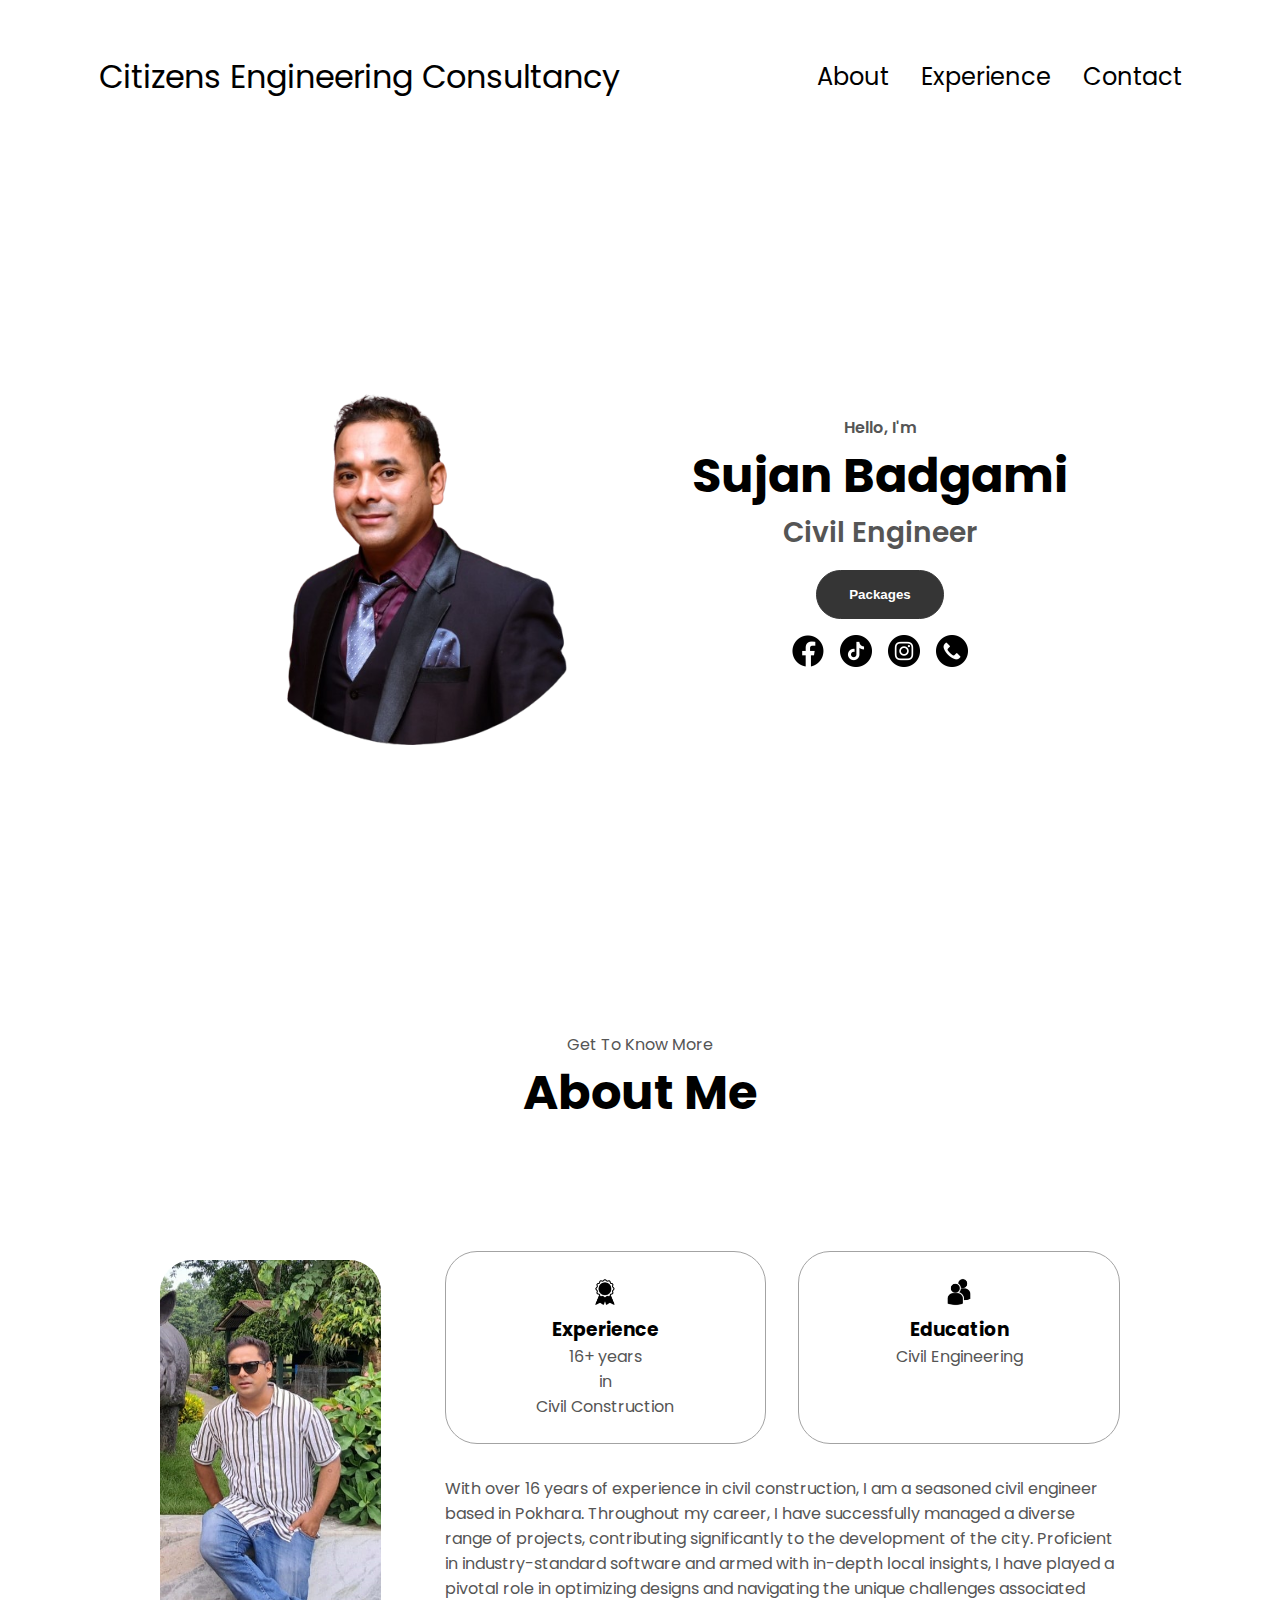
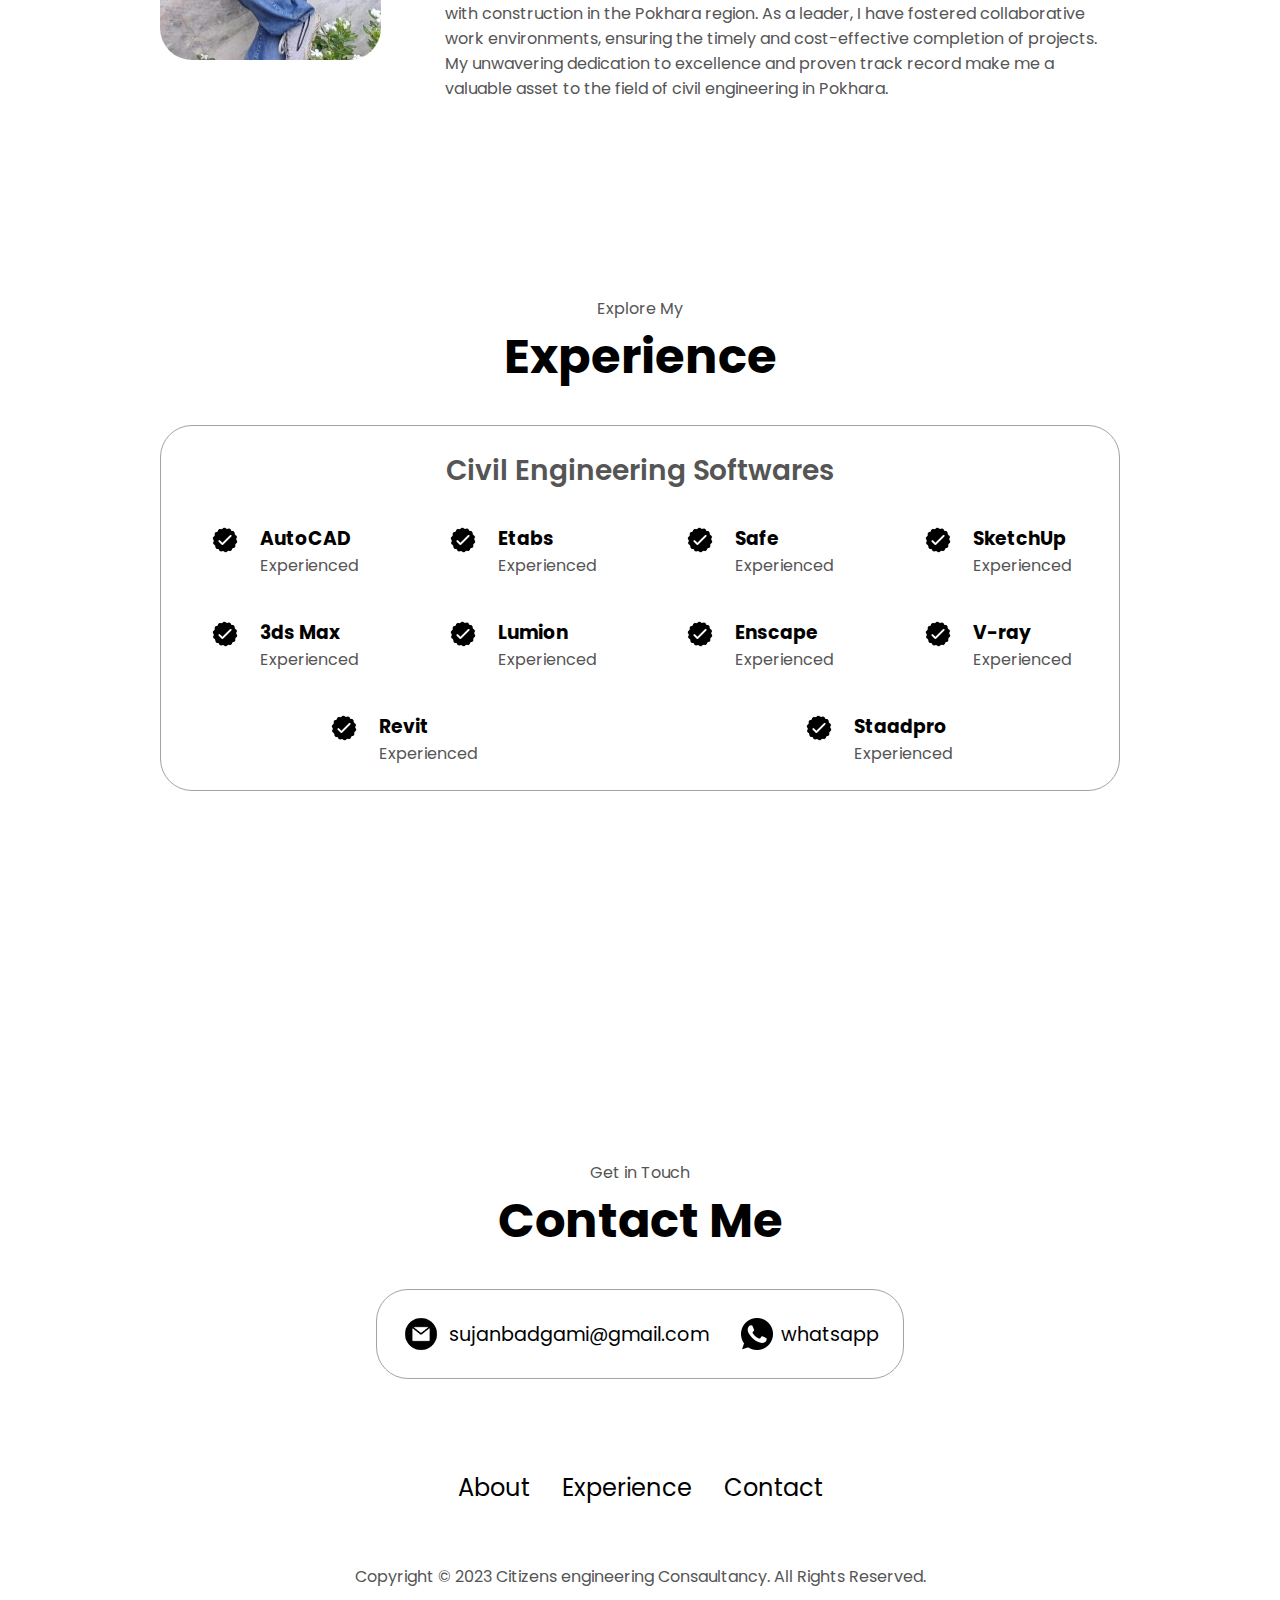
<file: index.html>
<!DOCTYPE html>
<html lang="en">
  <head>
    <meta charset="UTF-8" />
    <link rel="shortcut icon" type="x-icon" href="final-removebg-preview.png"
    <meta http-equiv="X-UA-Compatible" content="IE=edge" />
    <meta name="viewport" content="width=device-width, initial-scale=1.0" />
    <title>Citizens engineering</title>
    <link rel="stylesheet" href="style.css" />
    <link rel="stylesheet" href="mediaqueries.css" />
  </head>
  <body>
    <nav id="desktop-nav">
      <div class="logo">Citizens Engineering Consultancy</div>
      <div>
        <ul class="nav-links">
          <li><a href="#about">About</a></li>
          <li><a href="#experience">Experience</a></li>
          <li><a href="#contact">Contact</a></li>
        </ul>
      </div>
    </nav>
    <nav id="hamburger-nav">
      <div class="logo">Sujan Badgami</div>
      <div class="hamburger-menu">
        <div class="hamburger-icon" onclick="toggleMenu()">
          <span></span>
          <span></span>
          <span></span>
        </div>
        <div class="menu-links">
          <li><a href="#about" onclick="toggleMenu()">About</a></li>
          <li><a href="#experience" onclick="toggleMenu()">Experience</a></li>
          <li><a href="#contact" onclick="toggleMenu()">Contact</a></li>
        </div>
      </div>
    </nav>
    <section id="profile">
      <div class="section__pic-container">
        <img src="final-removebg-preview.png" alt="John Doe profile picture" />
      </div>
      <div class="section__text">
        <p class="section__text__p1">Hello, I'm</p>
        <h1 class="title">Sujan Badgami</h1>
        <p class="section__text__p2">Civil Engineer</p>
        <div class="btn-container">
          <button class="btn btn-color-1" onclick="location.href='./test.html'">
            Packages
          </button>
        </div>
        <div id="socials-container">
          <img
            src="facebook.png"
            alt="My facebook profile"
            class="icon"
            onclick="location.href='https://www.facebook.com/sujan.bgi.39?mibextid=JRoKGi'"
          />
          <img
            src="tiktok.png"
            alt="My tiktok profile"
            class="icon"
            onclick="location.href='https://www.tiktok.com/@sujanbadgami?_t=8lIaWBdvDIl&_r=1'"
          />
          <img
            src="instagram.png"
            alt="My tiktok profile"
            class="icon"
            onclick="location.href='https://www.instagram.com/sujanbadgami?igsh=MTV4NW9oanMxem4xeQ%3D%3D'"
          />
          <a href="tel:+9779846101512">
            <img
              src="phone-call.png"
              alt="Contact me"
              class="icon"
            />
          </a>          
        </div>
      </div>
    </section>
    <section id="about">
      <p class="section__text__p1">Get To Know More</p>
      <h1 class="title">About Me</h1>
      <div class="section-container">
        <div class="section__pic-container">
          <img
            src="second.jpg"
            alt="Profile picture"
            class="about-pic"
          />
        </div>
        <div class="about-details-container">
          <div class="about-containers">
            <div class="details-container">
              <img
                src="experience.png"
                alt="Experience icon"
                class="icon"
              />
              <h3>Experience</h3>
              <p>16+ years <br />in <br>Civil Construction</p>
            </div>
            <div class="details-container">
              <img
                src="education.png"
                alt="Education icon"
                class="icon"
              />
              <h3>Education</h3>
              <p>Civil Engineering</p>
            </div>
          </div>
          <div class="text-container">
            <p>
            With over 16 years of experience in civil construction, I am a seasoned civil engineer based in Pokhara. Throughout my career, I have successfully managed a diverse range of projects, contributing significantly to the development of the city. Proficient in industry-standard software and armed with in-depth local insights, I have played a pivotal role in optimizing designs and navigating the unique challenges associated with construction in the Pokhara region. As a leader, I have fostered collaborative work environments, ensuring the timely and cost-effective completion of projects. My unwavering dedication to excellence and proven track record make me a valuable asset to the field of civil engineering in Pokhara.
            </p>
          </div>
        </div>
      </div>
    </section>
    <section id="experience">
      <p class="section__text__p1">Explore My</p>
      <h1 class="title">Experience</h1>
      <div class="experience-details-container">
        <div class="about-containers">
          <div class="details-container">
            <h2 class="experience-sub-title">Civil Engineering Softwares</h2>
            <div class="article-container">
              <article>
                <img
                  src="checkmark.png"
                  alt="Experience icon"
                  class="icon"
                />
                <div>
                  <h3>AutoCAD</h3>
                  <p>Experienced</p>
                </div>
              </article>
              <article>
                <img
                  src="checkmark.png"
                  alt="Experience icon"
                  class="icon"
                />
                <div>
                  <h3>Etabs</h3>
                  <p>Experienced</p>
                </div>
              </article>
              <article>
                <img
                  src="checkmark.png"
                  alt="Experience icon"
                  class="icon"
                />
                <div>
                  <h3>Safe</h3>
                  <p>Experienced</p>
                </div>
              </article>
              <article>
                <img
                  src="checkmark.png"
                  alt="Experience icon"
                  class="icon"
                />
                <div>
                  <h3>SketchUp</h3>
                  <p>Experienced</p>
                </div>
              </article>
              <article>
                <img
                  src="checkmark.png"
                  alt="Experience icon"
                  class="icon"
                />
                <div>
                  <h3>3ds Max</h3>
                  <p>Experienced</p>
                </div>
              </article>
              <article>
                <img
                  src="checkmark.png"
                  alt="Experience icon"
                  class="icon"
                />
                <div>
                  <h3>Lumion</h3>
                  <p>Experienced</p>
                </div>
              </article>
              <article>
                <img
                  src="checkmark.png"
                  alt="Experience icon"
                  class="icon"
                />
                <div>
                  <h3>Enscape</h3>
                  <p>Experienced</p>
                </div>
              </article>
              <article>
                <img
                  src="checkmark.png"
                  alt="Experience icon"
                  class="icon"
                />
                <div>
                  <h3>V-ray</h3>
                  <p>Experienced</p>
                </div>
              </article>
              <article>
                <img
                  src="checkmark.png"
                  alt="Experience icon"
                  class="icon"
                />
                <div>
                  <h3>Revit</h3>
                  <p>Experienced</p>
                </div>
              </article>
              <article>
                <img
                  src="checkmark.png"
                  alt="Experience icon"
                  class="icon"
                />
                <div>
                  <h3>Staadpro</h3>
                  <p>Experienced</p>
                </div>
              </article>
            </div>
          </div>
        </div>
      </div>
    </section>
    <section id="contact">
      <p class="section__text__p1">Get in Touch</p>
      <h1 class="title">Contact Me</h1>
      <div class="contact-info-upper-container">
        <div class="contact-info-container">
          <img
            src="email.png"
            alt="Email icon"
            class="icon contact-icon email-icon"
          />
          <p><a href="mailto:sujanbadgami@gmail.com">sujanbadgami@gmail.com</a></p>
        </div>
        <div class="contact-info-container">
          <img
            src="whatsapp.png"
            alt="LinkedIn icon"
            class="icon contact-icon"
          />
          <p><a href="https://wa.me/9846101512">whatsapp</a></p>
        </div>
      </div>
    </section>
    <footer>
      <nav>
        <div class="nav-links-container">
          <ul class="nav-links">
            <li><a href="#about">About</a></li>
            <li><a href="#experience">Experience</a></li>
            <li><a href="#contact">Contact</a></li>
          </ul>
        </div>
      </nav>
      <p>Copyright &#169; 2023 Citizens engineering Consaultancy. All Rights Reserved.</p>
    </footer>
    <script src="script.js"></script>
  </body>
</html>
</file>
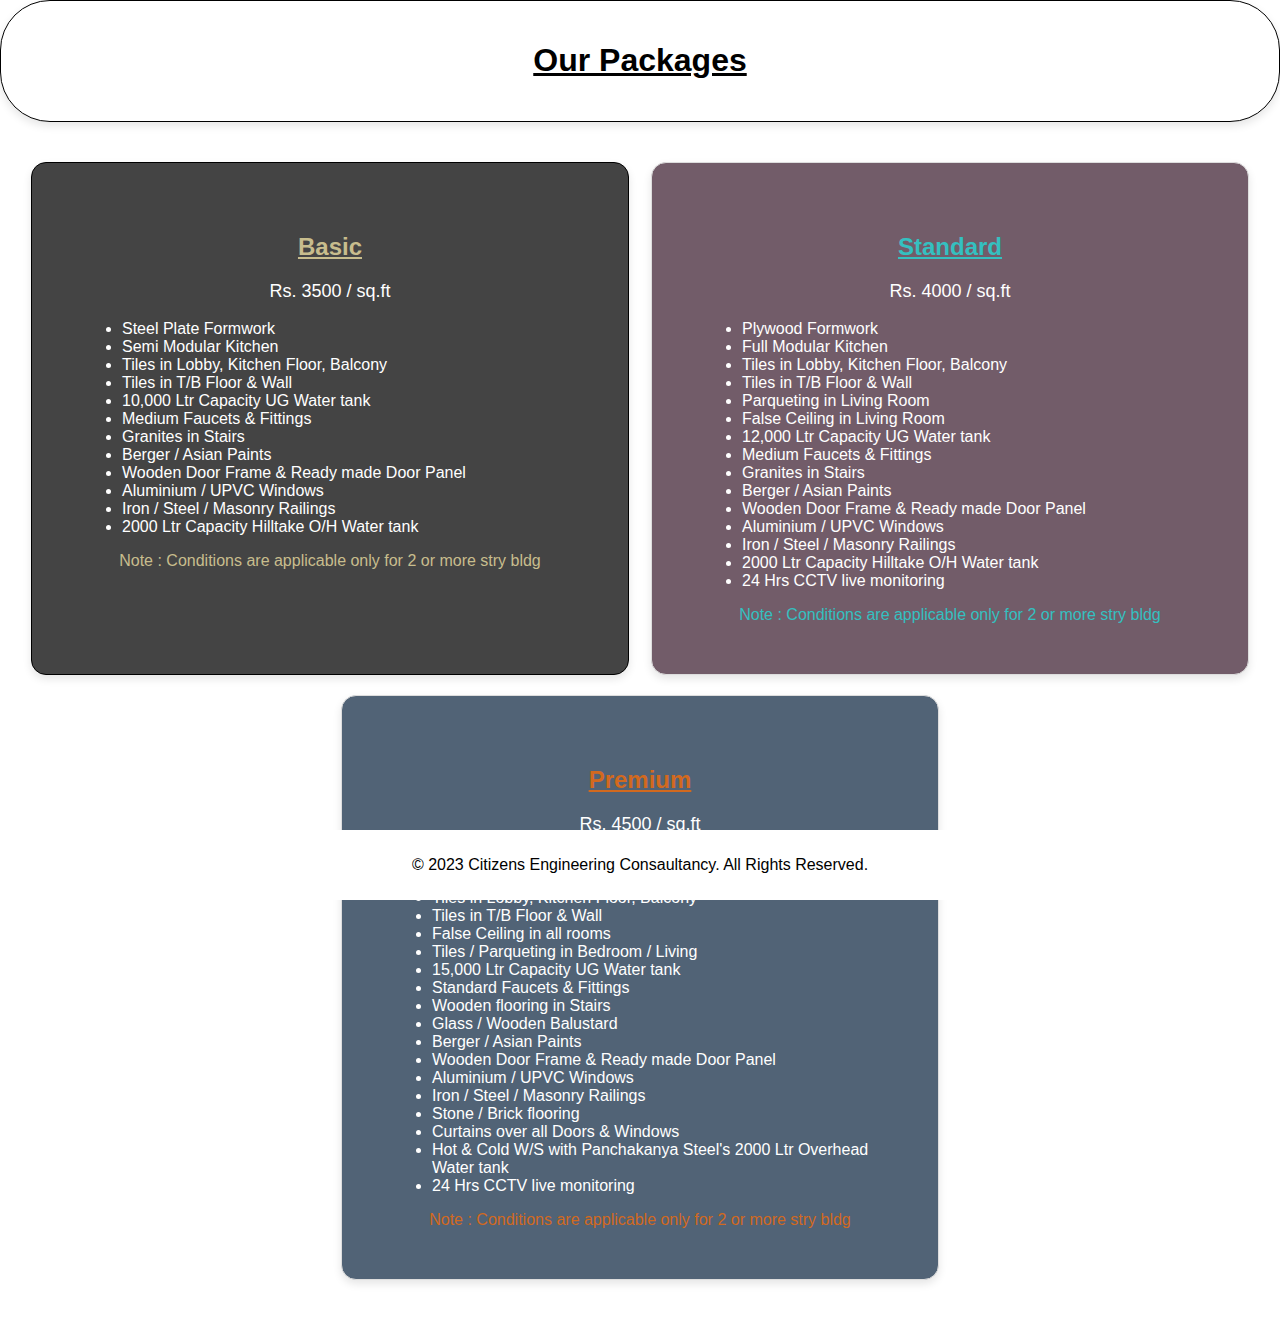
<file: test.html>
<!DOCTYPE html>
<html lang="en">
<head>
  <meta charset="UTF-8">
  <meta name="viewport" content="width=device-width, initial-scale=1.0">
  <title>Packages Website</title>
  <style>
    body {
      font-family: "Century Gothic", sans-serif;
      margin: 0;
      padding: 0;
    background-color: rgb(255, 255, 255);
    color: white;
    }

    header {
      background-color: #ffffff;
      color: rgb(0, 0, 0);
      text-align: center;
      padding: 20px 0;
      border: 1px solid #000000;
      border-radius: 50px;
      padding: 20px;
      margin-bottom: 20px;
      box-shadow: 0 4px 8px rgba(0, 0, 0, 0.1);
    }

    main {
      padding: 20px;
    }

    .packages {
      display: flex;
      justify-content: space-around;
      flex-wrap: wrap;
    }

    .basicpackage {
      width: 40%;
      background-color: #444444;
      border: 1px solid #000000;
      border-radius: 15px;
      padding: 50px;
      margin-bottom: 20px;
      box-shadow: 0 4px 8px rgba(0, 0, 0, 0.1);
    }

    .basicpackage h2 {
      font-size: 24px;
      text-align: center;
    }

    .basicpackage .price {
      font-size: 18px;
      text-align: center;
      color: #ffffff;
    }
    .basichead{
      color: #c8bd8d;
    }
    .basicnote{
      color: #c8bd8d;
      text-align: center;
    }
    .Standardpackage {
      width: 40%;
      background-color: #725c69;
      border: 1px solid #ddd;
      border-radius: 15px;
      padding: 50px;
      margin-bottom: 20px;
      box-shadow: 0 4px 8px rgba(0, 0, 0, 0.1);
    }

    .Standardpackage h2 {
      font-size: 24px;
      text-align: center;
    }

    .Standardpackage .price {
      font-size: 18px;
      text-align: center;
      color: #ffffff;
    }
    .standardhead{
      color: rgb(52, 192, 192);
    }
    .standardnote{
      color: rgb(52, 192, 192);
      text-align: center;
    }
    .premiumpackage {
      width: 40%;
      background:#516376;
      border: 1px solid #ddd;
      border-radius: 15px;
      padding: 50px;
      margin-bottom: 20px;
      box-shadow: 0 4px 8px rgba(0, 0, 0, 0.1);
    }

    .premiumpackage h2 {
      font-size: 24px;
      text-align: center;
    }

    .premiumpackage .price {
      font-size: 18px;
      text-align: center;
      color: #ffffff;
    }
    .premiumhead{
      color:chocolate;
    }
    .premiumnote{
      color:chocolate;
      text-align: center;
    }
    

    footer {
      background-color: #ffffff;
      color: rgb(0, 0, 0);
      text-align: center;
      padding: 10px 0;
      position: fixed;
      bottom: 0;
      width: 100%;
    }
  </style>
</head>
<body>
  <header>
    <h1><u><b> Our Packages </b></u> </h1>
  </header>
  <main>
    <div class="packages">
      <div class="basicpackage">
        <div class="basic">
          <div class="basichead">
        <h2><u>Basic</u></h2>
      </div>
        <p class="price">Rs. 3500 / sq.ft</p>
        <ul>
          <li>Steel Plate Formwork</li>
          <li>Semi Modular Kitchen</li>
          <li>Tiles in Lobby, Kitchen Floor, Balcony</li>
          <li>Tiles in T/B Floor & Wall </li>
          <li>10,000 Ltr Capacity UG Water tank</li>
          <li>Medium Faucets & Fittings</li>
          <li>Granites in Stairs</li>
          <li>Berger / Asian Paints</li>
          <li>Wooden Door Frame & Ready made Door Panel</li>
          <li>Aluminium / UPVC Windows</li>
          <li>Iron / Steel / Masonry Railings</li>
          <li>2000 Ltr Capacity Hilltake O/H Water tank </li>
        </ul>
        <div class="basicnote">
        Note : Conditions are applicable only for 2 or more stry bldg
      </div>
         </div>
      </div>
      <div class="Standardpackage">
        <div class="standardhead">
        <h2><u>Standard</u></h2>
      </div>
        <p class="price">Rs. 4000 / sq.ft</p>
        <ul>
          <li>Plywood Formwork</li>
          <li>Full Modular Kitchen</li>
          <li>Tiles in Lobby, Kitchen Floor, Balcony</li>
          <li>Tiles in T/B Floor & Wall </li>
          <li>Parqueting in Living Room</li>
          <li>False Ceiling in Living Room</li>
          <li>12,000 Ltr Capacity UG Water tank</li>
          <li>Medium Faucets & Fittings</li>
          <li>Granites in Stairs</li>
          <li>Berger / Asian Paints</li>
          <li>Wooden Door Frame & Ready made Door Panel</li>
          <li>Aluminium / UPVC Windows</li>
          <li>Iron / Steel / Masonry Railings</li>
          <li>2000 Ltr Capacity Hilltake O/H Water tank </li>
          <li>24 Hrs CCTV live monitoring</li>
        </ul>
          <div class="standardnote">
            Note : Conditions are applicable only for 2 or more stry bldg
          </div>
       
      </div>
      <div class="premiumpackage">
        <div class="premiumhead">
        <h2><u>Premium</u></h2>
        </div>
        <p class="price">Rs. 4500 / sq.ft</p>
        <ul>
          <li>Plywood Formwork</li>
          <li>Advance Modular Kitchen</li>
          <li>Tiles in Lobby, Kitchen Floor, Balcony</li>
          <li>Tiles in T/B Floor & Wall </li>
          <li>False Ceiling in all rooms</li>
          <li>Tiles / Parqueting in Bedroom / Living</li>
          <li>15,000 Ltr Capacity UG Water tank</li>
          <li>Standard Faucets & Fittings</li>
          <li>Wooden flooring in Stairs</li>
          <li>Glass / Wooden Balustard</li>
          <li>Berger / Asian Paints</li>
          <li>Wooden Door Frame & Ready made Door Panel</li>
          <li>Aluminium / UPVC Windows</li>
          <li>Iron / Steel / Masonry Railings</li>
          <li>Stone / Brick flooring</li>
          <li>Curtains over all Doors & Windows</li>
          <li>Hot & Cold W/S with Panchakanya Steel's 2000 Ltr Overhead Water tank</li>
          <li>24 Hrs CCTV live monitoring</li>
        </ul>
        <div class="premiumnote">
          Note : Conditions are applicable only for 2 or more stry bldg
        </div>
      </div>
    </div>
  </main>
  <footer>
    <p>&copy; 2023 Citizens Engineering Consaultancy. All Rights Reserved.</p>
  </footer>
</body>
</html>
s
</file>
<file: style.css>
/* GENERAL */

@import url("https://fonts.googleapis.com/css2?family=Poppins:wght@300;400;500;600&display=swap");

* {
  margin: 0;
  padding: 0;
}

body {
  font-family: "Poppins", sans-serif;
}

html {
  scroll-behavior: smooth;
}

p {
  color: rgb(85, 85, 85);
}

/* TRANSITION */

a,
.btn {
  transition: all 300ms ease;
}

/* DESKTOP NAV */

nav,
.nav-links {
  display: flex;
}

nav {
  justify-content: space-around;
  align-items: center;
  height: 17vh;
}

.nav-links {
  gap: 2rem;
  list-style: none;
  font-size: 1.5rem;
}

a {
  color: black;
  text-decoration: none;
  text-decoration-color: white;
}

a:hover {
  color: grey;
  text-decoration: underline;
  text-underline-offset: 1rem;
  text-decoration-color: rgb(181, 181, 181);
}

.logo {
  font-size: 2rem;
}

.logo:hover {
  cursor: default;
}

/* HAMBURGER MENU */

#hamburger-nav {
  display: none;
}

.hamburger-menu {
  position: relative;
  display: inline-block;
}

.hamburger-icon {
  display: flex;
  flex-direction: column;
  justify-content: space-between;
  height: 24px;
  width: 30px;
  cursor: pointer;
}

.hamburger-icon span {
  width: 100%;
  height: 2px;
  background-color: black;
  transition: all 0.3 ease-in-out;
}

.menu-links {
  position: absolute;
  top: 100%;
  right: 0;
  background-color: white;
  width: fit-content;
  max-height: 0;
  overflow: hidden;
  transition: all 0.3 ease-in-out;
}

.menu-links a {
  display: block;
  padding: 10px;
  text-align: center;
  font-size: 1.5rem;
  color: black;
  text-decoration: none;
  transition: all 0.3 ease-in-out;
}

.menu-links li {
  list-style: none;
}

.menu-links.open {
  max-height: 300px;
}

.hamburger-icon.open span:first-child {
  transform: rotate(45deg) translate(10px, 5px);
}

.hamburger-icon.open span:nth-child(2) {
  opacity: 0;
}

.hamburger-icon.open span:last-child {
  transform: rotate(-45deg) translate(10px, -5px);
}

.hamburger-icon span:first-child {
  transform: none;
}

.hamburger-icon span:first-child {
  opacity: 1;
}

.hamburger-icon span:first-child {
  transform: none;
}

/* SECTIONS */

section {
  padding-top: 4vh;
  height: 96vh;
  margin: 0 10rem;
  box-sizing: border-box;
  min-height: fit-content;
}

.section-container {
  display: flex;
}

/* PROFILE SECTION */

#profile {
  display: flex;
  justify-content: center;
  gap: 5rem;
  height: 80vh;
}

.section__pic-container {
  display: flex;
  height: 400px;
  width: 400px;
  margin: auto 0;
}

.section__text {
  align-self: center;
  text-align: center;
}

.section__text p {
  font-weight: 600;
}

.section__text__p1 {
  text-align: center;
}

.section__text__p2 {
  font-size: 1.75rem;
  margin-bottom: 1rem;
}

.title {
  font-size: 3rem;
  text-align: center;
}

#socials-container {
  display: flex;
  justify-content: center;
  margin-top: 1rem;
  gap: 1rem;
}

/* ICONS */

.icon {
  cursor: pointer;
  height: 2rem;
}

/* BUTTONS */

.btn-container {
  display: flex;
  justify-content: center;
  gap: 1rem;
}

.btn {
  font-weight: 600;
  transition: all 300ms ease;
  padding: 1rem;
  width: 8rem;
  border-radius: 2rem;
}

.btn-color-1,
.btn-color-2 {
  border: rgb(53, 53, 53) 0.1rem solid;
}

.btn-color-1:hover,
.btn-color-2:hover {
  cursor: pointer;
}

.btn-color-1,
.btn-color-2:hover {
  background: rgb(53, 53, 53);
  color: white;
}

.btn-color-1:hover {
  background: rgb(0, 0, 0);
}

.btn-color-2 {
  background: none;
}

.btn-color-2:hover {
  border: rgb(255, 255, 255) 0.1rem solid;
}

.btn-container {
  gap: 1rem;
}

/* ABOUT SECTION */

#about {
  position: relative;
}

.about-containers {
  gap: 2rem;
  margin-bottom: 2rem;
  margin-top: 2rem;
}

.about-details-container {
  justify-content: center;
  flex-direction: column;
}

.about-containers,
.about-details-container {
  display: flex;
}

.about-pic {
  border-radius: 2rem;
}

.arrow {
  position: absolute;
  right: -5rem;
  bottom: 2.5rem;
}

.details-container {
  padding: 1.5rem;
  flex: 1;
  background: white;
  border-radius: 2rem;
  border: rgb(53, 53, 53) 0.1rem solid;
  border-color: rgb(163, 163, 163);
  text-align: center;
}

.section-container {
  gap: 4rem;
  height: 80%;
}

.section__pic-container {
  height: 400px;
  width: 400px;
  margin: auto 0;
}

/* EXPERIENCE SECTION */

#experience {
  position: relative;
}

.experience-sub-title {
  color: rgb(85, 85, 85);
  font-weight: 600;
  font-size: 1.75rem;
  margin-bottom: 2rem;
}

.experience-details-container {
  display: flex;
  justify-content: center;
  flex-direction: column;
}

.article-container {
  display: flex;
  text-align: initial;
  flex-wrap: wrap;
  flex-direction: row;
  gap: 2.5rem;
  justify-content: space-around;
}

article {
  display: flex;
  width: 10rem;
  justify-content: space-around;
  gap: 0.5rem;
}

article .icon {
  cursor: default;
}

/* PROJECTS SECTION */

#projects {
  position: relative;
}

.color-container {
  border-color: rgb(163, 163, 163);
  background: rgb(250, 250, 250);
}

.project-img {
  border-radius: 2rem;
  width: 90%;
  height: 90%;
}

.project-title {
  margin: 1rem;
  color: black;
}

.project-btn {
  color: black;
  border-color: rgb(163, 163, 163);
}

/* CONTACT */

#contact {
  display: flex;
  justify-content: center;
  flex-direction: column;
  height: 70vh;
}

.contact-info-upper-container {
  display: flex;
  justify-content: center;
  border-radius: 2rem;
  border: rgb(53, 53, 53) 0.1rem solid;
  border-color: rgb(163, 163, 163);
  background: (250, 250, 250);
  margin: 2rem auto;
  padding: 0.5rem;
}

.contact-info-container {
  display: flex;
  align-items: center;
  justify-content: center;
  gap: 0.5rem;
  margin: 1rem;
}

.contact-info-container p {
  font-size: larger;
}

.contact-icon {
  cursor: default;
}

.email-icon {
  height: 2.5rem;
}

/* FOOTER SECTION */

footer {
  height: 26vh;
  margin: 0 1rem;
}

footer p {
  text-align: center;
}
</file>
<file: mediaqueries.css>
@media screen and (max-width: 1400px) {
  #profile {
    height: 83vh;
    margin-bottom: 6rem;
  }
  .about-containers {
    flex-wrap: wrap;
  }
  #contact,
  #projects {
    height: fit-content;
  }
}

@media screen and (max-width: 1200px) {
  #desktop-nav {
    display: none;
  }
  #hamburger-nav {
    display: flex;
  }
  #experience,
  .experience-details-container {
    margin-top: 2rem;
  }
  #profile,
  .section-container {
    display: block;
  }
  .arrow {
    display: none;
  }
  section,
  .section-container {
    height: fit-content;
  }
  section {
    margin: 0 5%;
  }
  .section__pic-container {
    width: 275px;
    height: 275px;
    margin: 0 auto 2rem;
  }
  .about-containers {
    margin-top: 0;
  }
}

@media screen and (max-width: 600px) {
  #contact,
  footer {
    height: 40vh;
  }
  #profile {
    height: 83vh;
    margin-bottom: 0;
  }
  article {
    font-size: 1rem;
  }
  footer nav {
    height: fit-content;
    margin-bottom: 2rem;
  }
  .about-containers,
  .contact-info-upper-container,
  .btn-container {
    flex-wrap: wrap;
  }
  .contact-info-container {
    margin: 0;
  }
  .contact-info-container p,
  .nav-links li a {
    font-size: 1rem;
  }
  .experience-sub-title {
    font-size: 1.25rem;
  }
  .logo {
    font-size: 1.5rem;
  }
  .nav-links {
    flex-direction: column;
    gap: 0.5rem;
    text-align: center;
  }
  .section__pic-container {
    width: auto;
    height: 46vw;
    justify-content: center;
  }
  .section__text__p2 {
    font-size: 1.25rem;
  }
  .title {
    font-size: 2rem;
  }
  .text-container {
    text-align: justify;
  }
}
</file>
